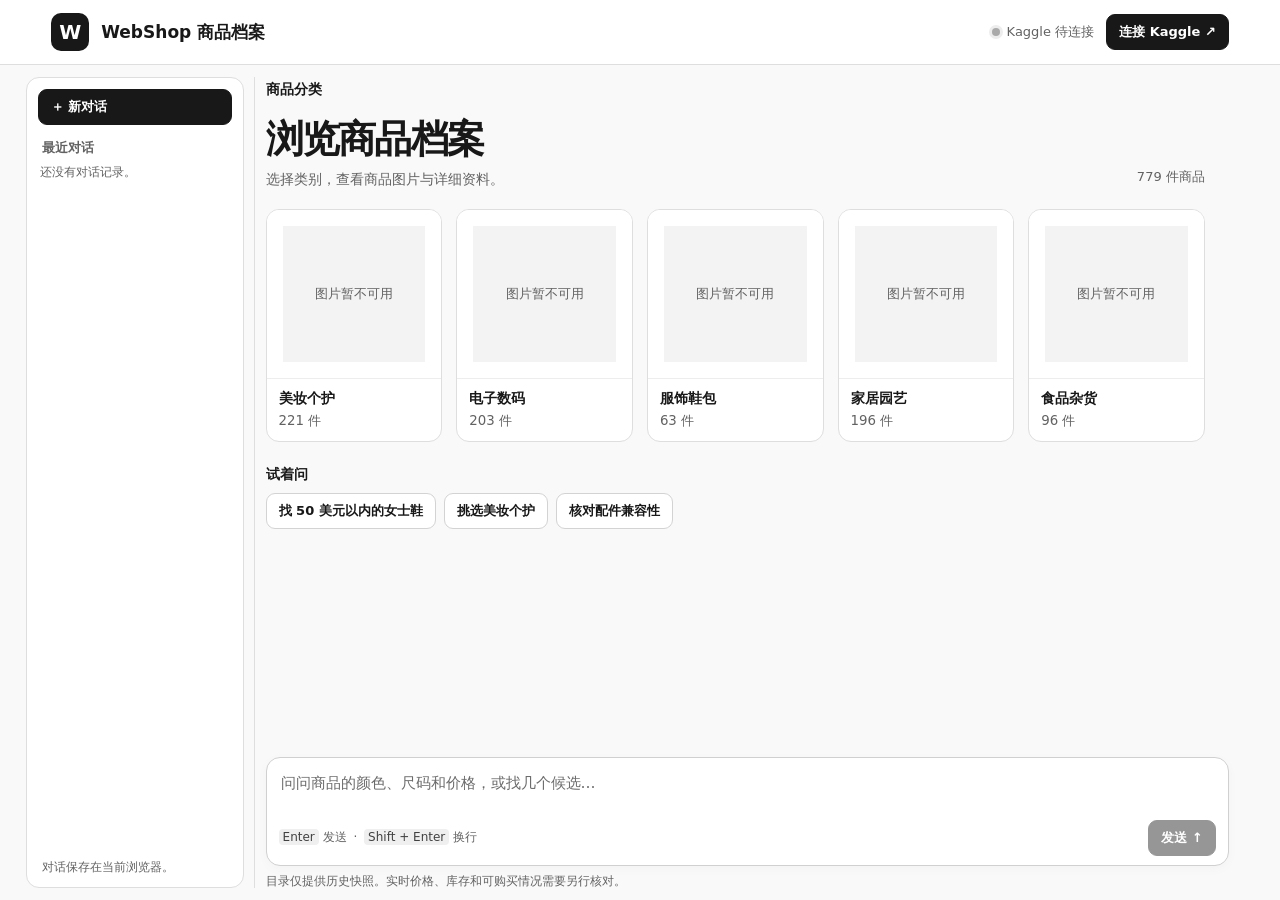
<file: web/index.html>
<!doctype html>
<html lang="zh-CN">
<head>
  <meta charset="utf-8">
  <meta name="viewport" content="width=device-width, initial-scale=1">
  <meta name="referrer" content="no-referrer">
  <meta http-equiv="Content-Security-Policy" content="default-src 'none'; script-src 'self' file:; style-src 'self' file:; img-src 'self' file: data: https://m.media-amazon.com https://*.ssl-images-amazon.com https://images.amazon.com; connect-src https://*.jupyter-proxy.kaggle.net wss://*.jupyter-proxy.kaggle.net; base-uri 'none'; form-action 'none'">
  <title>WebShop 商品档案 · 问答台</title>
  <link rel="stylesheet" href="style.css">
  <script defer src="policy.js"></script>
  <script defer src="catalog.js"></script>
  <script defer src="rag.js"></script>
  <script defer src="app.js"></script>
</head>
<body>
  <header class="topbar">
    <div class="bar-inner">
      <button id="home" class="brand" type="button" aria-label="WebShop 商品档案首页">
        <span class="brand-mark" aria-hidden="true">W</span><b>WebShop 商品档案</b>
      </button>
      <div class="header-actions">
        <span id="status" class="status" role="status"><span class="dot"></span><span id="status-text">Kaggle 待连接</span></span>
        <button id="settings" class="button primary" type="button">连接 Kaggle <span aria-hidden="true">↗</span></button>
      </div>
    </div>
  </header>
  <main class="workspace">
    <aside id="workspace-tools" class="workspace-tools" aria-label="问答台功能">
      <div class="workspace-actions">
        <button id="new-thread" class="button primary" type="button"><span aria-hidden="true">＋</span> 新对话</button>
      </div>
      <section class="recent-threads" aria-labelledby="recent-threads-title">
        <h2 id="recent-threads-title">最近对话</h2>
        <div id="recent-thread-list" class="recent-thread-list"></div>
      </section>
      <p id="archive-status" role="status"></p>
      <p id="history-action-status" class="sr-only" role="status"></p>
    </aside>
    <div id="workspace-resizer" class="workspace-resizer" role="separator" tabindex="0"
         aria-label="调整功能区宽度" aria-controls="workspace-tools" aria-orientation="vertical"
         aria-valuemin="148" aria-valuemax="360" aria-valuenow="218"></div>
    <div class="workspace-main">
      <div class="workspace-head">
        <div id="breadcrumbs" class="breadcrumbs" aria-label="当前位置"></div>
        <button id="toggle-workspace-tools" class="button" type="button" aria-controls="workspace-tools" aria-expanded="false">功能区</button>
      </div>
      <div id="scroll" class="scroll" tabindex="0" aria-label="商品与对话区域">
        <section id="catalog" aria-label="商品档案"></section>
        <section id="messages" class="messages" aria-label="对话" aria-live="polite" hidden></section>
      </div>
      <div class="compose">
        <form id="composer">
          <label class="sr-only" for="question">输入商品问题</label>
          <textarea id="question" rows="2" maxlength="1500" placeholder="问问商品的颜色、尺码和价格，或找几个候选…" required></textarea>
          <div class="compose-actions">
            <span><kbd>Enter</kbd> 发送 <span class="divider">·</span> <kbd>Shift + Enter</kbd> 换行</span>
            <button id="send" class="button primary" type="submit" disabled>发送 <span aria-hidden="true">↑</span></button>
          </div>
        </form>
        <p id="feedback" role="status">目录仅提供历史快照。实时价格、库存和可购买情况需要另行核对。</p>
      </div>
    </div>
  </main>
  <dialog id="connection" aria-labelledby="connection-title">
    <form id="connection-form">
      <div class="dialog-title"><h2 id="connection-title">连接 Kaggle GPU</h2><button id="close-settings" class="icon-button" type="button" aria-label="关闭">×</button></div>
      <p><a href="https://www.kaggle.com/code/aaronyue77/webshop-ling-inference" target="_blank" rel="noopener noreferrer">打开一键推理 Notebook ↗</a>，选择 <strong>Copy &amp; Edit</strong>，再点 <strong>Run All</strong>。模型就绪后，粘贴 <strong>VSCode Compatible URL</strong>。</p>
      <details id="connection-guide" class="connection-guide">
        <summary>点击查看详细图文说明</summary>
        <ol class="guide-steps">
          <li>
            <h3>复制推理 Notebook</h3>
            <p>打开 <a href="https://www.kaggle.com/code/aaronyue77/webshop-ling-inference" target="_blank" rel="noopener noreferrer">WebShop Ling-3.0-tiny 一键推理 Notebook ↗</a>，点 <strong>Copy &amp; Edit</strong>。如果右上角显示 <strong>Edit</strong>，从旁边的 <strong>⋮</strong> 选择 <strong>Copy &amp; edit notebook</strong>。</p>
            <div class="guide-images"><img src="kaggle-guide/01-copy.png" alt="Kaggle 更多菜单中的 Copy &amp; edit notebook" loading="lazy"></div>
            <p>如果连接时提示会话版本过旧，在自己的 Kaggle 副本里导入项目中的 <code>kaggle/webshop-ling-inference.ipynb</code>，再运行全部单元。</p>
          </li>
          <li>
            <h3>启用 GPU 和 Internet</h3>
        <p>在自己的副本中打开 <strong>Settings</strong>。确保显示的是<strong>Turn Off Internet</strong> (若显示<strong>Turn On Internet</strong>，则需点击切换成Turn Off Internet），并在 <strong>Accelerator</strong> 选一个可用的 GPU，例如 <strong>GPU T4 x2</strong>。</p>
            <div class="guide-images"><img src="kaggle-guide/02-gpu.png" alt="Kaggle Settings 菜单中的 Internet 和 GPU 选项" loading="lazy"></div>
          </li>
          <li>
            <h3>点击 Run All</h3>
            <p>直接点工具栏上的 <strong>Run All</strong>。Notebook 会自动读取正式 LoRA 权重并启动推理。等待输出 <strong>WebShop LoRA 已就绪</strong>。</p>
            <div class="guide-images"><img src="kaggle-guide/06-run-all.png" alt="Kaggle 工具栏中的 Run All 按钮" loading="lazy"></div>
          </li>
          <li>
            <h3>复制会话地址并连接</h3>
            <p>保持 Kaggle 会话运行，打开 <strong>Run → Kaggle Jupyter Server</strong>。在 <strong>Manually Connect</strong> 找到 <strong>VSCode Compatible URL</strong> 并复制。回到问答台，粘贴到 <strong>Kaggle 会话地址</strong>，点击 <strong>连接</strong>。</p>
            <div class="guide-images"><img src="kaggle-guide/07-server-menu.png" alt="Run 菜单中的 Kaggle Jupyter Server" loading="lazy"><img src="kaggle-guide/07-vscode.png" alt="Kaggle Jupyter Server 面板中的 VSCode Compatible URL" loading="lazy"></div>
          </li>
        </ol>
        <button id="back-to-kaggle-address" class="button" type="button">返回粘贴 Kaggle 地址</button>
      </details>
      <label for="endpoint">Kaggle 会话地址</label>
      <input id="endpoint" type="password" placeholder="https://…" autocomplete="off" spellcheck="false" inputmode="url" required>
      <p id="connect-result" class="notice" role="status"></p>
      <div class="dialog-actions">
        <button id="disconnect" class="button" type="button" hidden>断开连接</button>
        <button id="connect" class="button primary" type="submit">连接</button>
      </div>
    </form>
  </dialog>
  <div id="thread-actions" class="thread-actions" role="group" aria-label="对话操作" hidden>
    <button id="delete-thread" type="button">删除</button>
    <button id="export-thread" type="button">导出对话记录</button>
  </div>
  <dialog id="delete-thread-dialog" aria-labelledby="delete-thread-title" aria-describedby="delete-thread-name">
    <div class="dialog-title"><h2 id="delete-thread-title">删除这条对话？</h2></div>
    <p id="delete-thread-name"></p>
    <div class="dialog-actions">
      <button id="cancel-delete-thread" class="button" type="button" autofocus>取消</button>
      <button id="confirm-delete-thread" class="button primary" type="button">确认删除</button>
    </div>
  </dialog>
</body>
</html>
</file>
<file: web/style.css>
:root {
  color-scheme: light;
  font-family: "Segoe UI", "Microsoft YaHei UI", "PingFang SC", system-ui, sans-serif;
  color: #181818;
  background: #f9f9f9;
  --ink: #181818;
  --muted: #626262;
  --line: #dedede;
  --paper: #fff;
  --soft: #f3f3f3;
}
* { box-sizing: border-box; }
body { margin: 0; min-width: 280px; height: 100vh; height: 100dvh; display: flex; flex-direction: column; }
[hidden] { display: none !important; }
button, textarea, input { font: inherit; color: inherit; }
button { cursor: pointer; }
button:disabled { cursor: default; }
:focus-visible { outline: 2px solid #333; outline-offset: 3px; }
a { color: inherit; text-underline-offset: 3px; }
h1, h2, h3, p { margin: 0; }
.topbar { background: var(--paper); border-bottom: 1px solid var(--line); flex: none; }
.bar-inner, .workspace { width: min(100%, 1440px); margin-inline: auto; padding-inline: clamp(16px, 4vw, 56px); }
.bar-inner { min-height: 64px; display: flex; justify-content: space-between; align-items: center; gap: 12px; }
.brand, .header-actions, .status, .workspace-head, .breadcrumbs, .dialog-title, .dialog-actions, .compose-actions {
  display: flex; align-items: center;
}
.brand { border: 0; background: transparent; padding: 0; gap: 12px; text-align: start; font-size: 17px; }
.brand-mark { width: 38px; height: 38px; flex: none; display: grid; place-items: center; border-radius: 10px; background: var(--ink); color: #fff; font-size: 20px; font-weight: 800; }
.header-actions { gap: 12px; }
.status { font-size: 13px; color: var(--muted); gap: 7px; white-space: nowrap; }
.dot { width: 8px; height: 8px; border-radius: 50%; background: #aaa; box-shadow: 0 0 0 3px #ededed; }
.status.connected { color: var(--ink); }
.status.connected .dot { background: var(--ink); }
.button, .icon-button, .crumb-button {
  border: 1px solid #d3d3d3; background: var(--paper); border-radius: 9px; min-height: 36px;
  padding: 7px 12px; font-weight: 650; font-size: 13px; white-space: nowrap;
}
.button:hover:not(:disabled), .icon-button:hover, .crumb-button:hover { background: #efefef; }
.button.primary { background: var(--ink); border-color: var(--ink); color: #fff; }
.button.primary:hover:not(:disabled) { background: #404040; border-color: #404040; }
.button.primary:disabled { opacity: .45; }
.button.quiet, .icon-button, .crumb-button { border-color: transparent; background: transparent; }
.icon-button { min-height: 34px; padding: 0; width: 34px; font-size: 24px; line-height: 1; }
.crumb-button { padding-inline: 4px; color: var(--muted); min-height: 32px; }
.workspace {
  flex: 1; min-height: 0; position: relative; display: grid; column-gap: 4px;
  padding-inline-start: clamp(12px, 2vw, 26px);
  grid-template-columns: clamp(148px, var(--tools-width, 218px), min(360px, 43vw)) 14px minmax(0, 1fr);
}
.workspace-main { min-width: 0; min-height: 0; display: flex; flex-direction: column; }
.workspace-head { min-height: 49px; justify-content: space-between; gap: 10px; flex: none; }
.workspace-tools { display: flex; flex-direction: column; min-width: 0; min-height: 0; gap: 14px; margin-block: 12px; padding: 11px; background: var(--paper); border: 1px solid var(--line); border-radius: 13px; }
.workspace-actions { display: grid; flex: none; }
.workspace-actions .button { text-align: start; }
.workspace-resizer { display: grid; place-items: center; margin-block: 12px; cursor: col-resize; touch-action: none; }
.workspace-resizer::before { content: ""; width: 1px; height: 100%; background: var(--line); }
.workspace-resizer:hover::before, .workspace-resizer:focus-visible::before, .resizing-tools .workspace-resizer::before { width: 2px; background: #777; }
body.resizing-tools { user-select: none; cursor: col-resize; }
.recent-threads { flex: 1; min-height: 0; display: flex; flex-direction: column; gap: 5px; }
.recent-threads h2 { padding-inline: 4px; font-size: 13px; color: var(--muted); }
.recent-thread-list { display: grid; align-content: start; gap: 4px; min-height: 0; overflow: auto; padding: 2px 2px 3px; scrollbar-width: thin; }
.recent-thread-row { display: grid; grid-template-columns: minmax(0, 1fr) 26px; align-items: center; gap: 2px; }
.recent-thread { display: grid; min-width: 0; gap: 3px; text-align: start; border: 1px solid transparent; border-radius: 7px; background: transparent; padding: 7px 5px; }
.recent-thread:hover, .recent-thread[aria-current="true"] { background: var(--soft); border-color: var(--line); }
.recent-thread-row :focus-visible { outline-offset: -2px; }
.thread-more { border: 0; border-radius: 6px; width: 26px; min-height: 30px; background: transparent; padding: 0; }
.thread-more:hover, .thread-more[aria-expanded="true"] { background: var(--soft); }
@media (hover: hover) and (pointer: fine) {
  .thread-more { opacity: 0; }
  .recent-thread-row:hover .thread-more, .recent-thread-row:focus-within .thread-more, .thread-more[aria-expanded="true"] { opacity: 1; }
}
.recent-thread b { font-size: 13px; overflow: hidden; text-overflow: ellipsis; white-space: nowrap; }
.recent-thread small, .recent-thread-list > p, #archive-status { font-size: 12px; line-height: 1.4; color: var(--muted); }
#archive-status { padding-inline: 4px; overflow-wrap: anywhere; }
#toggle-workspace-tools { display: none; }
.breadcrumbs { flex-wrap: wrap; gap: 5px; font-weight: 700; font-size: 14px; }
.breadcrumbs > span[aria-hidden] { color: #777; }
.scroll { flex: 1; min-height: 0; overflow: auto; scrollbar-gutter: stable; padding: 0 9px 20px 0; }
.cover { display: flex; justify-content: space-between; align-items: end; gap: 14px; margin: 2px 0 20px; }
.cover h1 { font-size: clamp(26px, 3vw, 40px); line-height: 1.2; letter-spacing: -.045em; }
.cover p { font-size: 14px; color: var(--muted); margin-top: 9px; }
.count { color: var(--muted); font-size: 13px; padding-bottom: 3px; white-space: nowrap; }
.tiles { display: grid; grid-template-columns: repeat(5, minmax(0, 1fr)); gap: 14px; }
.product-tiles { grid-template-columns: repeat(auto-fill, minmax(min(170px, 100%), 1fr)); gap: 12px; }
.tile { padding: 0; width: 100%; min-width: 0; text-align: start; border: 1px solid var(--line); border-radius: 13px; background: var(--paper); display: flex; flex-direction: column; }
.tile:hover { border-color: #777; box-shadow: 0 3px 10px #0000000a; }
.tile img, .placeholder { width: 100%; height: 100%; object-fit: contain; }
.tile-media { aspect-ratio: 1.13; width: 100%; background: #fff; padding: 10px; display: grid; overflow: hidden; border-radius: 12px 12px 0 0; }
.tile-media > * { grid-area: 1 / 1; min-height: 0; min-width: 0; }
.category-tile .tile-media { aspect-ratio: 1.04; padding: 16px; }
.placeholder { display: grid; place-items: center; background: var(--soft); color: var(--muted); font-size: 13px; }
.tile-copy { width: 100%; border-top: 1px solid #ededed; padding: 11px 12px; display: grid; gap: 4px; }
.tile-copy b { font-size: 14px; }
.product-tiles .tile-copy b { display: -webkit-box; -webkit-line-clamp: 2; -webkit-box-orient: vertical; overflow: hidden; min-height: 2.8em; line-height: 1.4; }
.tile-copy small { color: var(--muted); }
.suggestions { margin-top: 24px; }
.suggestions h2 { font-size: 14px; margin-bottom: 9px; }
.prompts { display: flex; flex-wrap: wrap; gap: 8px; }
.prompts .button { white-space: normal; text-align: start; }
.detail { display: grid; grid-template-columns: minmax(220px, 1fr) minmax(0, 1.45fr); gap: clamp(14px, 3vw, 44px); align-items: start; }
.detail-header h1 { font-size: clamp(18px, 2.2vw, 28px); line-height: 1.36; overflow-wrap: anywhere; }
.detail-header .trail, .detail-header .price { margin-top: 10px; }
.gallery { min-width: 0; position: relative; }
.gallery .tile-media { aspect-ratio: 1.2; border: 1px solid var(--line); border-radius: 12px; }
.gallery-controls { display: flex; align-items: center; justify-content: center; gap: 12px; margin-top: 6px; color: var(--muted); font-size: 13px; }
.gallery-controls .icon-button { border: 1px solid var(--line); background: #fff; }
.detail-section { margin: 22px 0 0; }
.detail-section h2 { font-size: 15px; margin-bottom: 8px; }
.detail-section p, .detail-section li { font-size: 14px; line-height: 1.6; white-space: pre-wrap; overflow-wrap: anywhere; }
.detail-section ul { margin: 0; padding-inline-start: 21px; }
.details, .fact-list { display: grid; grid-template-columns: minmax(82px, 0.7fr) minmax(0, 2fr); margin: 0; font-size: 13px; line-height: 1.55; }
.details > *, .fact-list > * { border-bottom: 1px solid #eaeaea; margin: 0; padding: 6px 4px; overflow-wrap: anywhere; }
.details dt, .fact-list dt { font-weight: 650; }
.variant-row { display: flex; gap: 7px; align-items: center; padding: 4px 0; }
.variant-row img { width: 38px; height: 38px; object-fit: contain; background: #fff; border: 1px solid var(--line); border-radius: 4px; }
.compose { flex: none; padding: 10px 0; }
#composer { display: grid; width: 100%; max-width: 100%; background: var(--paper); border: 1px solid #d0d0d0; border-radius: 14px; padding: 11px 12px 9px; box-shadow: 0 3px 12px #00000007; }
#composer:focus-within { border-color: #737373; }
#question { border: 0; outline: none; resize: none; padding: 3px 2px; width: 100%; background: transparent; line-height: 1.5; font-size: 15px; }
#question::placeholder { color: #6b6b6b; }
.compose-actions { justify-content: space-between; gap: 8px; color: var(--muted); font-size: 12px; }
kbd { font: inherit; color: #414141; background: #efefef; padding: 1px 4px; border-radius: 4px; }
.divider { padding: 0 3px; }
#feedback { color: var(--muted); font-size: 12px; margin-top: 7px; line-height: 1.45; }
.messages { width: min(100%, 1040px); margin-inline: auto; padding: clamp(12px, 2.1vw, 24px); background: var(--paper); border: 1px solid #e3e3e3; border-radius: 18px; }
.turn { display: grid; gap: 19px; margin: 0 0 26px; }
.turn:last-child { margin-bottom: 0; }
.user-side { justify-self: end; max-width: min(82%, 680px); min-width: 0; }
.user-label, .reply-label { display: block; font-size: 12px; font-weight: 650; margin-bottom: 5px; color: var(--muted); }
.user-label { text-align: end; }
.user-msg { border-radius: 14px 5px 14px 14px; background: #ededed; padding: 10px 13px; white-space: pre-wrap; overflow-wrap: anywhere; line-height: 1.6; }
.response { justify-self: start; width: min(100%, 790px); min-width: 0; display: grid; grid-template-columns: 32px minmax(0, 1fr); align-items: start; gap: 10px; }
.assistant-mark { display: grid; place-items: center; width: 32px; height: 32px; border-radius: 8px; background: var(--ink); color: var(--paper); font-size: 14px; font-weight: 800; }
.assistant-content { min-width: 0; }
.reply-bubble { border: 1px solid #e1e1e1; border-radius: 5px 14px 14px 14px; background: var(--paper); padding: 11px 14px; overflow-wrap: anywhere; }
.reply-bubble p { font-size: 15px; line-height: 1.75; white-space: pre-wrap; }
.reply-bubble p + p { margin-top: 7px; }
.answer-checks { margin: 0 0 9px; color: var(--muted); }
.answer-checks > summary { width: fit-content; cursor: pointer; font-size: 13px; font-weight: 650; }
.answer-checks > .gaps { margin-top: 5px; }
.assistant-content > .button { margin-top: 8px; }
.reply-meta { margin-top: 9px; }
.reply-summary { font-size: 14px; line-height: 1.55; }
.chips { display: flex; flex-wrap: wrap; gap: 5px; margin-top: 6px; }
.chip { font-size: 12px; padding: 3px 7px; border: 1px solid var(--line); border-radius: 5px; }
.condition { background: var(--soft); }
.reason, .gaps { font-size: 13px; line-height: 1.6; }
.answer-grid { width: min(100%, 620px); display: grid; grid-template-columns: repeat(auto-fill, minmax(min(136px, 100%), 1fr)); gap: 8px; margin-top: 9px; }
.reply-product { border-radius: 10px; }
.reply-product .tile-media { aspect-ratio: 1.18; padding: 7px; border-radius: 9px 9px 0 0; }
.reply-product .tile-copy { padding: 7px 9px 8px; }
.reply-product .tile-copy b { display: -webkit-box; -webkit-line-clamp: 2; -webkit-box-orient: vertical; overflow: hidden; min-height: 2.7em; font-size: 13px; line-height: 1.35; overflow-wrap: anywhere; }
.answer-evidence { margin-top: 8px; }
.answer-evidence > summary { width: fit-content; cursor: pointer; background: var(--soft); border: 1px solid var(--line); padding: 5px 9px; border-radius: 7px; font-size: 12px; font-weight: 650; }
.product-evidence { display: grid; gap: 6px; border: 1px solid var(--line); border-radius: 9px; padding: 9px 11px; margin-top: 7px; overflow-wrap: anywhere; }
.evidence-product-button { justify-self: start; border: 0; background: transparent; padding: 0; text-align: start; font-weight: 650; font-size: 13px; text-decoration: underline; text-underline-offset: 2px; }
.trail, .price span, .fact-list small { font-size: 12px; color: var(--muted); }
.price { font-size: 18px; font-weight: 700; }
.price span { font-weight: 400; }
.fact-list small { display: block; }
dialog { width: min(548px, calc(100% - 28px)); max-height: calc(100% - 28px); overflow: auto; border: 1px solid var(--line); border-radius: 16px; padding: clamp(15px, 3vw, 24px); color: var(--ink); box-shadow: 0 12px 42px #0003; }
dialog::backdrop { background: #0006; }
.dialog-title { justify-content: space-between; gap: 8px; margin-bottom: 10px; }
.dialog-title h2 { font-size: 21px; }
dialog p { font-size: 14px; line-height: 1.58; color: var(--muted); }
dialog p + p { margin-top: 4px; }
dialog .small { font-size: 12px; margin: 9px 0; }
#connection label { display: block; font-size: 13px; font-weight: 700; margin: 14px 0 5px; }
#endpoint { width: 100%; padding: 10px 11px; background: var(--soft); border: 1px solid var(--line); border-radius: 8px; }
.notice:not(:empty) { margin-top: 8px; color: var(--ink); }
.dialog-actions { justify-content: flex-end; gap: 8px; margin-top: 13px; }
.thread-actions { position: fixed; inset: 0 auto auto 0; z-index: 4; display: grid; min-width: 142px; gap: 2px; padding: 4px; border: 1px solid var(--line); border-radius: 8px; background: var(--paper); box-shadow: 0 7px 20px #0002; }
.thread-actions button { text-align: start; font-size: 13px; padding: 7px 9px; border: 0; border-radius: 5px; background: transparent; }
.thread-actions button:hover, .thread-actions button:focus-visible { background: var(--soft); outline-offset: -2px; }
#delete-thread-name { overflow-wrap: anywhere; }
.sr-only { position: absolute; width: 1px; height: 1px; padding: 0; margin: -1px; overflow: hidden; clip-path: inset(50%); white-space: nowrap; border: 0; }
@media (max-width: 900px) {
  .tiles:not(.product-tiles) { grid-template-columns: repeat(3, minmax(0, 1fr)); }
}
@media (max-width: 740px) {
  .workspace { grid-template-columns: minmax(0, 1fr); padding-inline-start: clamp(16px, 4vw, 56px); }
  .workspace-resizer { display: none; }
  #toggle-workspace-tools { display: block; }
  .workspace-tools { display: none; position: absolute; z-index: 2; top: 44px; right: 16px; width: min(245px, calc(100% - 32px)); max-height: min(61vh, calc(100% - 54px)); margin: 0; box-shadow: 0 10px 26px #0002; }
  .workspace-tools.is-open { display: flex; }
}
@media (max-width: 570px) {
  .bar-inner { flex-wrap: wrap; padding-block: 8px; gap: 6px; }
  .brand { font-size: 14px; gap: 7px; }
  .brand-mark { width: 30px; height: 30px; font-size: 16px; }
  .header-actions { flex-wrap: wrap; gap: 5px; }
  .header-actions .button { padding-inline: 7px; }
  .workspace-head { min-height: 47px; }
  .cover { margin-bottom: 12px; }
  .tiles:not(.product-tiles), .product-tiles { grid-template-columns: repeat(2, minmax(0, 1fr)); gap: 8px; }
  .category-tile .tile-media { padding: 9px; }
  .detail { grid-template-columns: 1fr; }
  .detail .gallery { width: min(100%, 400px); }
  .response { grid-template-columns: 26px minmax(0, 1fr); gap: 7px; }
  .assistant-mark { width: 26px; height: 26px; font-size: 12px; }
  .reply-bubble { padding: 9px 10px; }
  .answer-grid { grid-template-columns: repeat(auto-fill, minmax(min(112px, 100%), 1fr)); }
  .compose { padding-block: 6px; }
  #question { font-size: 16px; }
}

#connection:has(.connection-guide[open]) { width: min(828px, calc(100% - 28px)); }
.connection-guide { margin: 13px 0 15px; border: 1px solid var(--line); border-radius: 10px; background: var(--soft); }
.connection-guide > summary { padding: 10px 12px; cursor: pointer; font-size: 14px; font-weight: 650; }
.connection-guide[open] > summary { border-bottom: 1px solid var(--line); }
.guide-steps { display: grid; gap: 20px; margin: 0; padding: 16px 14px 14px 37px; }
.guide-steps > li { padding-inline-start: 2px; min-width: 0; }
.guide-steps > li::marker { font-weight: 700; }
.guide-steps h3 { font-size: 16px; margin-bottom: 5px; }
.guide-steps code { overflow-wrap: anywhere; }
.guide-images { display: flex; flex-wrap: wrap; align-items: start; gap: 8px; margin-block: 9px; }
.guide-images img { display: block; max-width: 100%; height: auto; border: 1px solid var(--line); border-radius: 6px; background: #fff; }
#back-to-kaggle-address { margin: 0 13px 13px; }
</file>
